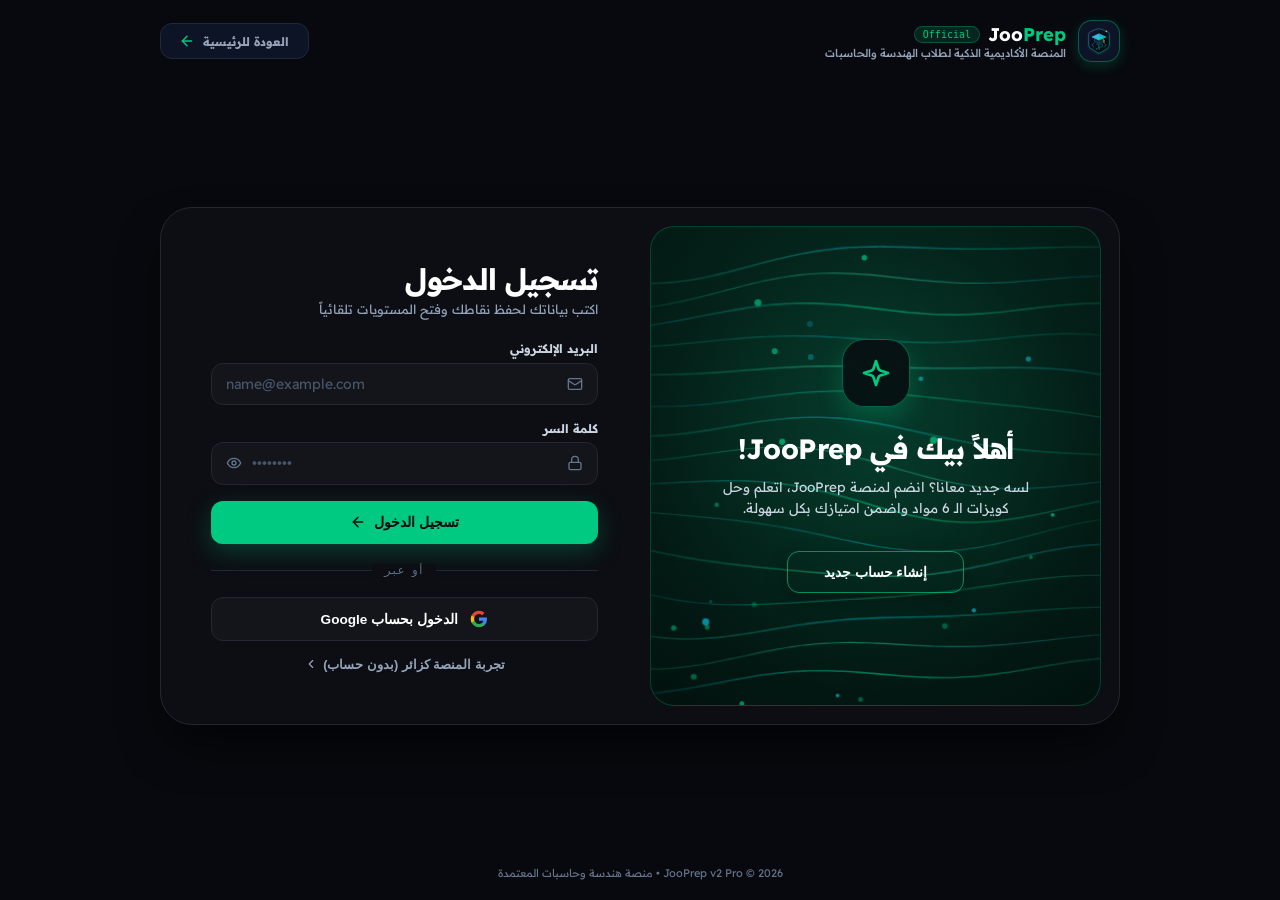
<file: login.html>
<!DOCTYPE html>
<html lang="ar" dir="rtl" class="dark">
<head>
  <meta charset="UTF-8">
  <meta name="viewport" content="width=device-width, initial-scale=1.0, maximum-scale=5.0, viewport-fit=cover">
  <meta name="theme-color" content="#07090e">
  <title>تسجيل الدخول — JooPrep</title>
  
  <!-- Modern Geometric Cairo & Readex Pro Fonts -->
  <link rel="preconnect" href="https://fonts.googleapis.com">
  <link rel="preconnect" href="https://fonts.gstatic.com" crossorigin>
  <link href="https://fonts.googleapis.com/css2?family=Cairo:wght@600;700;800;900&family=Readex+Pro:wght@400;500;600;700;800&display=swap" rel="stylesheet">
  
  <style>
    * {
      box-sizing: border-box;
      margin: 0;
      padding: 0;
    }
    body {
      background-color: #07090e;
      color: #e5e7eb;
      font-family: 'Readex Pro', 'Cairo', -apple-system, BlinkMacSystemFont, 'Segoe UI', Roboto, sans-serif;
      min-height: 100vh;
      display: flex;
      flex-direction: column;
      justify-content: space-between;
      padding: 1.25rem 1rem;
      overflow-x: hidden;
    }

    /* Top Bar Header */
    .auth-header {
      max-width: 960px;
      width: 100%;
      margin: 0 auto 1.25rem auto;
      display: flex;
      align-items: center;
      justify-content: space-between;
    }
    .brand-link {
      display: flex;
      align-items: center;
      gap: 0.75rem;
      text-decoration: none;
    }
    .brand-logo-box {
      width: 42px;
      height: 42px;
      border-radius: 14px;
      background: rgba(15, 23, 42, 0.9);
      border: 1px solid rgba(0, 201, 130, 0.4);
      display: flex;
      align-items: center;
      justify-content: center;
      box-shadow: 0 4px 14px rgba(0, 201, 130, 0.2);
    }
    .brand-title {
      font-size: 1.15rem;
      font-weight: 900;
      color: #ffffff;
    }
    .brand-title span { color: #00c982; }
    .brand-badge {
      font-size: 10px;
      padding: 2px 8px;
      border-radius: 9999px;
      background: rgba(0, 201, 130, 0.15);
      color: #00c982;
      border: 1px solid rgba(0, 201, 130, 0.3);
      font-family: monospace;
    }
    .back-btn {
      display: inline-flex;
      align-items: center;
      gap: 0.5rem;
      padding: 0.55rem 1.15rem;
      border-radius: 12px;
      background: rgba(15, 23, 42, 0.85);
      border: 1px solid #1e293b;
      color: #94a3b8;
      font-size: 12px;
      font-weight: 700;
      text-decoration: none;
      transition: all 0.2s ease;
    }
    .back-btn:hover {
      background: #1e293b;
      color: #ffffff;
      border-color: #334155;
    }

    /* Main Auth Container Card */
    .auth-card {
      max-width: 960px;
      width: 100%;
      margin: auto;
      background: #0c0e14;
      border: 1px solid #232733;
      border-radius: 2rem;
      padding: 1.1rem;
      box-shadow: 0 25px 50px -12px rgba(0, 0, 0, 0.75);
      position: relative;
      animation: popCard 0.25s cubic-bezier(0.16, 1, 0.3, 1) forwards;
    }

    @keyframes popCard {
      from { opacity: 0; transform: scale(0.97) translateY(8px); }
      to { opacity: 1; transform: scale(1) translateY(0); }
    }

    .auth-grid {
      display: grid;
      grid-template-columns: 1fr 1fr;
      gap: 1.25rem;
      align-items: stretch;
    }
    @media (max-width: 768px) {
      .auth-grid {
        grid-template-columns: 1fr;
      }
    }

    /* Topographic Contour Wave Panel */
    .topo-panel {
      background: radial-gradient(circle at 50% 30%, #063024 0%, #031c15 60%, #02120e 100%);
      border: 1px solid rgba(0, 201, 130, 0.25);
      border-radius: 1.5rem;
      padding: 2.75rem 2rem;
      display: flex;
      flex-direction: column;
      align-items: center;
      justify-content: center;
      text-align: center;
      position: relative;
      overflow: hidden;
      user-select: none;
      min-height: 480px;
    }
    .topo-panel canvas {
      position: absolute;
      inset: 0;
      width: 100%;
      height: 100%;
      z-index: 1;
      cursor: crosshair;
    }
    .topo-ambient-light {
      position: absolute;
      inset: 0;
      background: radial-gradient(circle at 50% 50%, rgba(0, 201, 130, 0.1) 0%, transparent 70%);
      pointer-events: none;
      z-index: 2;
    }
    .topo-icon-box {
      position: relative;
      z-index: 3;
      width: 68px;
      height: 68px;
      border-radius: 22px;
      background: rgba(8, 12, 16, 0.85);
      border: 1px solid rgba(0, 201, 130, 0.45);
      display: flex;
      align-items: center;
      justify-content: center;
      margin-bottom: 1.5rem;
      box-shadow: 0 10px 25px rgba(0, 201, 130, 0.25);
      backdrop-filter: blur(8px);
    }
    .topo-title {
      position: relative;
      z-index: 3;
      font-size: 1.75rem;
      font-weight: 900;
      color: #ffffff;
      margin-bottom: 0.6rem;
      letter-spacing: -0.02em;
    }
    .topo-desc {
      position: relative;
      z-index: 3;
      font-size: 0.85rem;
      color: #cbd5e1;
      max-width: 310px;
      line-height: 1.6;
      margin-bottom: 2rem;
    }
    .topo-switch-btn {
      position: relative;
      z-index: 3;
      background: transparent;
      border: 1px solid rgba(0, 201, 130, 0.65);
      color: #ffffff;
      font-size: 0.85rem;
      font-weight: 700;
      padding: 0.75rem 2.25rem;
      border-radius: 12px;
      cursor: pointer;
      display: inline-flex;
      align-items: center;
      gap: 0.5rem;
      transition: all 0.2s ease;
      box-shadow: 0 8px 20px rgba(0, 0, 0, 0.3);
    }
    .topo-switch-btn:hover {
      background: rgba(0, 201, 130, 0.18);
      border-color: #00c982;
      transform: translateY(-2px);
    }

    /* Form Panel */
    .form-panel {
      padding: 1.5rem 2rem;
      display: flex;
      flex-direction: column;
      justify-content: center;
    }
    .form-title {
      font-size: 1.85rem;
      font-weight: 900;
      color: #ffffff;
      letter-spacing: -0.02em;
      margin-bottom: 0.25rem;
    }
    .form-subtitle {
      font-size: 0.8rem;
      color: #94a3b8;
      margin-bottom: 1.5rem;
    }
    .input-group {
      margin-bottom: 1rem;
    }
    .input-label {
      display: block;
      font-size: 0.75rem;
      font-weight: 700;
      color: #cbd5e1;
      margin-bottom: 0.4rem;
    }
    .input-box {
      background: #13151b;
      border: 1px solid #232733;
      border-radius: 12px;
      display: flex;
      align-items: center;
      padding: 0.7rem 0.9rem;
      gap: 0.65rem;
      transition: all 0.2s ease;
    }
    .input-box:focus-within {
      border-color: #00c982;
      box-shadow: 0 0 0 2px rgba(0, 201, 130, 0.15);
    }
    .input-box input {
      background: transparent;
      border: none;
      outline: none;
      width: 100%;
      color: #ffffff;
      font-size: 0.875rem;
      font-family: inherit;
    }
    .input-box input::placeholder {
      color: #475569;
    }
    .input-helper {
      font-size: 11px;
      color: #64748b;
      margin-top: 0.35rem;
      line-height: 1.3;
    }
    .submit-btn {
      width: 100%;
      background: #00c982;
      color: #090b0e;
      font-size: 0.9rem;
      font-weight: 800;
      padding: 0.85rem;
      border-radius: 12px;
      border: none;
      cursor: pointer;
      display: flex;
      align-items: center;
      justify-content: center;
      gap: 0.5rem;
      box-shadow: 0 8px 24px rgba(0, 201, 130, 0.25);
      transition: all 0.2s ease;
      margin-top: 0.75rem;
    }
    .submit-btn:hover {
      background: #00b374;
      transform: translateY(-1px);
    }
    .submit-btn:active {
      transform: scale(0.98);
    }
    .divider {
      position: relative;
      display: flex;
      align-items: center;
      justify-content: center;
      margin: 1.25rem 0;
    }
    .divider::before {
      content: '';
      position: absolute;
      left: 0; right: 0;
      height: 1px;
      background: #232733;
    }
    .divider span {
      position: relative;
      background: #0c0e14;
      padding: 0 0.75rem;
      font-size: 11px;
      color: #64748b;
      font-family: monospace;
    }
    .google-btn {
      width: 100%;
      background: #13151b;
      border: 1px solid #232733;
      color: #ffffff;
      font-size: 0.85rem;
      font-weight: 700;
      padding: 0.75rem;
      border-radius: 12px;
      cursor: pointer;
      display: flex;
      align-items: center;
      justify-content: center;
      gap: 0.75rem;
      transition: all 0.2s ease;
    }
    .google-btn:hover {
      border-color: #475569;
      background: #191c24;
    }
    .guest-btn {
      background: transparent;
      border: none;
      color: #94a3b8;
      font-size: 0.8rem;
      font-weight: 700;
      display: inline-flex;
      align-items: center;
      gap: 0.35rem;
      cursor: pointer;
      margin: 1rem auto 0 auto;
      transition: color 0.2s ease;
    }
    .guest-btn:hover {
      color: #00c982;
    }

    /* Alert Box */
    .alert-box {
      margin-bottom: 1rem;
      padding: 0.75rem 1rem;
      border-radius: 12px;
      font-size: 12px;
      font-weight: 700;
      display: flex;
      align-items: center;
      gap: 0.5rem;
      animation: popCard 0.2s ease;
    }
    .alert-error {
      background: rgba(76, 5, 25, 0.7);
      border: 1px solid rgba(244, 63, 94, 0.5);
      color: #fca5a5;
    }
    .alert-success {
      background: rgba(6, 78, 59, 0.7);
      border: 1px solid rgba(0, 201, 130, 0.5);
      color: #6ee7b7;
    }
  </style>

  <!-- Immediate Authentication Engine -->
  <script>
    // Supabase Configuration
    const SUPABASE_CONFIG = {
      url: 'https://orkkywadwtowixbfdnby.supabase.co',
      key: 'sb_publishable_Qa9dPkIrUw0zYC5-qEy45w_6khXdv-l'
    };

    let supabase = null;
    function initSupabaseSafe() {
      try {
        if (window.supabase && typeof window.supabase.createClient === 'function') {
          supabase = window.supabase.createClient(SUPABASE_CONFIG.url, SUPABASE_CONFIG.key);
        }
      } catch(e) {}
    }

    // Toggle Password Visibility
    function togglePasswordVisibility(inputId, btn) {
      const input = document.getElementById(inputId);
      if (!input) return;
      if (input.type === 'password') {
        input.type = 'text';
        if (btn) {
          btn.innerHTML = `<svg style="width: 16px; height: 16px; color: #00c982;" viewBox="0 0 24 24" fill="none" stroke="currentColor" stroke-width="2" stroke-linecap="round" stroke-linejoin="round"><path d="M9.88 9.88a3 3 0 1 0 4.24 4.24"/><path d="M10.73 5.08A10.43 10.43 0 0 1 12 5c7 0 10 7 10 7a13.16 13.16 0 0 1-1.67 2.68"/><path d="M6.61 6.61A13.526 13.526 0 0 0 2 12s3 7 10 7a9.74 9.74 0 0 0 5.39-1.61"/><line x1="2" x2="22" y1="2" y2="22"/></svg>`;
        }
      } else {
        input.type = 'password';
        if (btn) {
          btn.innerHTML = `<svg style="width: 16px; height: 16px; color: #64748b;" viewBox="0 0 24 24" fill="none" stroke="currentColor" stroke-width="2" stroke-linecap="round" stroke-linejoin="round"><path d="M2 12s3-7 10-7 10 7 10 7-3 7-10 7-10-7-10-7Z"/><circle cx="12" cy="12" r="3"/></svg>`;
        }
      }
    }

    // Switch between Login and Register Mode
    let topoLoginEngine = null;
    let topoRegEngine = null;

    function initTopoAnimations() {
      try {
        if (typeof window.initInteractiveTopoCanvas === 'function') {
          if (!topoLoginEngine) {
            topoLoginEngine = window.initInteractiveTopoCanvas('canvas-login-topo', '#auth-mode-login');
          }
          if (!topoRegEngine) {
            topoRegEngine = window.initInteractiveTopoCanvas('canvas-register-topo', '#auth-mode-register');
          }
        }
      } catch(e) {}
    }

    function switchAuthMode(mode) {
      try {
        const loginBox = document.getElementById('auth-mode-login');
        const regBox = document.getElementById('auth-mode-register');
        const alertBox = document.getElementById('alert-box');
        if (alertBox) alertBox.style.display = 'none';

        if (mode === 'register') {
          if (loginBox) loginBox.style.display = 'none';
          if (regBox) regBox.style.display = 'grid';
          setTimeout(() => {
            if (topoRegEngine) topoRegEngine.resize();
          }, 40);
        } else {
          if (regBox) regBox.style.display = 'none';
          if (loginBox) loginBox.style.display = 'grid';
          setTimeout(() => {
            if (topoLoginEngine) topoLoginEngine.resize();
          }, 40);
        }
      } catch(e) {}
    }

    // Display Notification Alerts
    function showAlert(msg, type = 'error') {
      const box = document.getElementById('alert-box');
      if (!box) return;
      box.style.display = 'flex';
      if (type === 'error') {
        box.className = "alert-box alert-error";
        box.innerHTML = `<span>⚠️</span> <span>${msg}</span>`;
      } else {
        box.className = "alert-box alert-success";
        box.innerHTML = `<span>✓</span> <span>${msg}</span>`;
      }
      box.scrollIntoView({ behavior: 'smooth', block: 'nearest' });
    }

    // Local Accounts Storage
    function getLocalAccounts() {
      try {
        return JSON.parse(localStorage.getItem('jooprep_registered_accounts') || '[]');
      } catch(e) { return []; }
    }

    function saveLocalAccount(acc) {
      try {
        const list = getLocalAccounts().filter(a => a.email.toLowerCase() !== acc.email.toLowerCase());
        list.push(acc);
        localStorage.setItem('jooprep_registered_accounts', JSON.stringify(list));
      } catch(e) {}
    }

    // Instant Zero-Delay Register Handler
    function handleRegisterSubmit(e) {
      if (e && e.preventDefault) e.preventDefault();
      const name = (document.getElementById('reg-name')?.value || '').trim();
      const studentId = (document.getElementById('reg-studentid')?.value || '').trim();
      const rawEmail = (document.getElementById('reg-email')?.value || '').trim();
      const password = (document.getElementById('reg-password')?.value || '');
      const btn = document.getElementById('btn-reg-submit');

      if (!name || !rawEmail || !password) {
        showAlert('يرجى ملء جميع الحقول المطلوبة (الاسم الكامل، البريد أو كود الطالب، كلمة السر)', 'error');
        return false;
      }
      if (password.length < 6) {
        showAlert('كلمة السر يجب أن تكون 6 خانات على الأقل', 'error');
        return false;
      }

      if (btn) btn.innerHTML = '<span>⏳</span> جاري الدخول...';

      const validEmail = rawEmail.includes('@') ? rawEmail : (rawEmail + '@jooprep.edu');

      const userSession = {
        id: studentId || ('user_' + Date.now()),
        studentId: studentId || '42610258',
        name: name,
        email: validEmail,
        college: 'كلية الحاسبات والمعلومات والهندسة',
        academic_year: 'الفرقة الأولى',
        isLoggedIn: true,
        registeredAt: new Date().toISOString()
      };

      // 1. Immediately store session SYNCHRONOUSLY
      localStorage.setItem('jooprep_user_session', JSON.stringify(userSession));
      saveLocalAccount({ email: validEmail, password, ...userSession });

      // 2. Background async sync without blocking
      initSupabaseSafe();
      if (supabase) {
        try {
          supabase.auth.signUp({
            email: validEmail,
            password: password,
            options: { data: { full_name: name, student_id: studentId } }
          }).catch(err => console.warn('Supabase bg signup notice:', err));
        } catch(e) {}
      }

      showAlert('تم إنشاء الحساب بنجاح! جاري تحويلك للمنصة...', 'success');
      setTimeout(() => {
        window.location.replace('/#dashboard');
      }, 150);
      return false;
    }

    // Instant Zero-Delay Login Handler
    function handleLoginSubmit(e) {
      if (e && e.preventDefault) e.preventDefault();
      const rawEmail = (document.getElementById('login-email')?.value || '').trim();
      const password = (document.getElementById('login-password')?.value || '');
      const btn = document.getElementById('btn-login-submit');

      if (!rawEmail || !password) {
        showAlert('يرجى إدخال البريد الإلكتروني أو كود الطالب، وكلمة السر', 'error');
        return false;
      }

      if (btn) btn.innerHTML = '<span>⏳</span> جاري الدخول...';

      const validEmail = rawEmail.includes('@') ? rawEmail : (rawEmail + '@jooprep.edu');

      // Check existing accounts
      const localAccs = getLocalAccounts();
      const match = localAccs.find(a => a.email.toLowerCase() === validEmail.toLowerCase() || (a.studentId && a.studentId === rawEmail));

      let userSession = null;
      if (match) {
        if (match.password && match.password !== password) {
          showAlert('كلمة السر غير صحيحة، يرجى التأكد وإعادة المحاولة', 'error');
          if (btn) btn.innerHTML = '<span>تسجيل الدخول</span> <svg style="width: 16px; height: 16px; display: inline-block; margin-right: 4px;" viewBox="0 0 24 24" fill="none" stroke="currentColor" stroke-width="2.2" stroke-linecap="round" stroke-linejoin="round"><path d="m12 19-7-7 7-7"/><path d="M19 12H5"/></svg>';
          return false;
        }
        userSession = { ...match, isLoggedIn: true };
      } else {
        userSession = {
          id: rawEmail.replace(/[^0-9]/g, '') || ('student_' + Date.now()),
          name: rawEmail.includes('@') ? rawEmail.split('@')[0] : `طالب (${rawEmail})`,
          email: validEmail,
          studentId: rawEmail.replace(/[^0-9]/g, '') || '42610258',
          college: 'كلية الحاسبات والمعلومات والهندسة',
          academic_year: 'الفرقة الأولى',
          isLoggedIn: true
        };
        saveLocalAccount({ email: validEmail, password, ...userSession });
      }

      localStorage.setItem('jooprep_user_session', JSON.stringify(userSession));

      initSupabaseSafe();
      if (supabase) {
        try {
          supabase.auth.signInWithPassword({ email: validEmail, password })
            .catch(err => console.warn('Supabase bg login notice:', err));
        } catch(e) {}
      }

      showAlert('تم تسجيل الدخول بنجاح! جاري تحويلك للوحة التحكم...', 'success');
      setTimeout(() => {
        window.location.replace('/#dashboard');
      }, 150);
      return false;
    }

    
    // ==========================================
    // AUTHENTIC GOOGLE ACCOUNT PICKER & ENGINE
    // ==========================================
    function getStoredGoogleAccounts() {
      try {
        const raw = localStorage.getItem('jooprep_google_accounts');
        if (raw) {
          const parsed = JSON.parse(raw);
          if (Array.isArray(parsed) && parsed.length > 0) return parsed;
        }
      } catch(e) {}
      return [];
    }

    function saveGoogleAccountToList(acc) {
      try {
        const list = getStoredGoogleAccounts().filter(a => a.email && a.email.toLowerCase() !== acc.email.toLowerCase());
        list.unshift({ name: acc.name, email: acc.email });
        localStorage.setItem('jooprep_google_accounts', JSON.stringify(list.slice(0, 5)));
      } catch(e) {}
    }

    function removeGoogleAccountFromList(email, event) {
      if (event) event.stopPropagation();
      try {
        const list = getStoredGoogleAccounts().filter(a => a.email.toLowerCase() !== email.toLowerCase());
        localStorage.setItem('jooprep_google_accounts', JSON.stringify(list));
        renderGoogleAccountsModal();
      } catch(e) {}
    }

    function renderGoogleAccountsModal() {
      const accounts = getStoredGoogleAccounts();
      const listContainer = document.getElementById('google-accounts-section');
      const customForm = document.getElementById('google-custom-form');
      const modalSub = document.getElementById('google-modal-subtitle');
      
      if (accounts.length > 0) {
        if (modalSub) modalSub.innerHTML = 'اختيار حساب للمتابعة إلى <span style="color: #00c982; font-weight: 700;">JooPrep</span>';
        if (listContainer) {
          listContainer.style.display = 'flex';
          listContainer.innerHTML = accounts.map(acc => {
            const initial = (acc.name && acc.name.trim().charAt(0)) || (acc.email && acc.email.charAt(0).toUpperCase()) || 'G';
            return `
              <div onclick="selectGoogleAccount('${acc.email}', '${acc.name}')" style="display: flex; align-items: center; justify-content: space-between; padding: 0.85rem 1rem; border-radius: 14px; background: #13151b; border: 1px solid #232733; cursor: pointer; transition: all 0.2s;" onmouseover="this.style.borderColor='#00c982'; this.style.background='#191c24';" onmouseout="this.style.borderColor='#232733'; this.style.background='#13151b';">
                <div style="display: flex; align-items: center; gap: 0.85rem;">
                  <div style="width: 40px; height: 40px; border-radius: 50%; background: linear-gradient(135deg, #4285F4, #34A853); color: #fff; font-weight: 800; font-size: 15px; display: flex; align-items: center; justify-content: center; box-shadow: 0 2px 8px rgba(0,0,0,0.3); flex-shrink: 0;">
                    ${initial}
                  </div>
                  <div style="text-align: right;">
                    <p style="font-size: 13.5px; font-weight: 700; color: #ffffff; margin: 0;">${acc.name}</p>
                    <p style="font-size: 11.5px; color: #94a3b8; margin: 2px 0 0 0; font-family: sans-serif;" dir="ltr">${acc.email}</p>
                  </div>
                </div>
                <div style="display: flex; align-items: center; gap: 0.6rem;">
                  <button type="button" onclick="removeGoogleAccountFromList('${acc.email}', event)" title="إزالة من الحسابات المحفوظة" style="background: transparent; border: none; color: #64748b; cursor: pointer; padding: 4px; border-radius: 6px; transition: color 0.2s;" onmouseover="this.style.color='#f43f5e'" onmouseout="this.style.color='#64748b'">
                    <svg style="width: 15px; height: 15px;" viewBox="0 0 24 24" fill="none" stroke="currentColor" stroke-width="2" stroke-linecap="round" stroke-linejoin="round"><path d="M18 6 6 18"/><path d="m6 6 12 12"/></svg>
                  </button>
                  <svg style="width: 16px; height: 16px; color: #64748b;" viewBox="0 0 24 24" fill="none" stroke="currentColor" stroke-width="2" stroke-linecap="round" stroke-linejoin="round"><path d="m15 18-6-6 6-6"/></svg>
                </div>
              </div>
            `;
          }).join('') + `
            <button type="button" id="btn-toggle-google-custom" onclick="toggleGoogleCustomForm()" style="width: 100%; margin-top: 0.35rem; background: transparent; border: 1px dashed #334155; border-radius: 12px; padding: 0.75rem; color: #94a3b8; font-size: 0.82rem; font-weight: 700; display: flex; align-items: center; justify-content: center; gap: 0.5rem; cursor: pointer; transition: all 0.2s;" onmouseover="this.style.borderColor='#00c982'; this.style.color='#fff';" onmouseout="this.style.borderColor='#334155'; this.style.color='#94a3b8';">
              <svg style="width: 16px; height: 16px; color: #00c982;" viewBox="0 0 24 24" fill="none" stroke="currentColor" stroke-width="2.5" stroke-linecap="round" stroke-linejoin="round"><path d="M5 12h14"/><path d="M12 5v14"/></svg>
              <span>استخدام حساب Gmail آخر</span>
            </button>
          `;
        }
        if (customForm) customForm.style.display = 'none';
      } else {
        // No accounts stored yet: show the direct login form
        if (modalSub) modalSub.innerHTML = 'أدخل بريدك الإلكتروني Google للمتابعة إلى <span style="color: #00c982; font-weight: 700;">JooPrep</span>';
        if (listContainer) listContainer.style.display = 'none';
        if (customForm) customForm.style.display = 'block';
      }
    }

    function toggleGoogleCustomForm() {
      const formEl = document.getElementById('google-custom-form');
      const btnToggle = document.getElementById('btn-toggle-google-custom');
      if (!formEl) return;
      if (formEl.style.display === 'none') {
        formEl.style.display = 'block';
        if (btnToggle) btnToggle.style.display = 'none';
        document.getElementById('google-input-email')?.focus();
      } else {
        formEl.style.display = 'none';
        if (btnToggle) btnToggle.style.display = 'flex';
      }
    }

    function submitGoogleCustomAccount() {
      const emailInput = document.getElementById('google-input-email');
      const nameInput = document.getElementById('google-input-name');
      const email = (emailInput?.value || '').trim();
      const name = (nameInput?.value || '').trim();

      if (!email) {
        alert('يرجى إدخال عنوان بريدك الإلكتروني (Gmail)');
        emailInput?.focus();
        return;
      }
      if (!email.includes('@') || !email.includes('.')) {
        alert('يرجى إدخال بريد إلكتروني صحيح (مثال: student@gmail.com)');
        emailInput?.focus();
        return;
      }

      const finalName = name || email.split('@')[0];
      selectGoogleAccount(email, finalName);
    }

    function selectGoogleAccount(email, name) {
      saveGoogleAccountToList({ email, name });
      
      const userSession = {
        id: email.replace(/[^0-9]/g, '') || ('google_' + Date.now()),
        studentId: email.replace(/[^0-9]/g, '') || '42610258',
        name: name || email.split('@')[0],
        email: email,
        college: 'كلية الحاسبات والمعلومات والهندسة',
        academic_year: 'الفرقة الأولى',
        provider: 'google',
        isLoggedIn: true,
        registeredAt: new Date().toISOString()
      };

      localStorage.setItem('jooprep_user_session', JSON.stringify(userSession));
      saveLocalAccount({ ...userSession, password: '' });

      closeGoogleModal();
      showAlert(`تم تسجيل الدخول بحساب Google (${email}) بنجاح! جاري تحويلك...`, 'success');
      setTimeout(() => {
        window.location.replace('/#dashboard');
      }, 150);
    }

    function openGoogleModal() {
      renderGoogleAccountsModal();
      const overlay = document.getElementById('google-modal-overlay');
      if (overlay) overlay.style.display = 'flex';
    }

    function closeGoogleModal() {
      const overlay = document.getElementById('google-modal-overlay');
      if (overlay) overlay.style.display = 'none';
    }

    // Google Login Handler (Instant Authentic Account Chooser)
    function handleGoogleLogin() {
      openGoogleModal();
    }


    // Guest Demo Handler
    function handleGuestDemoLogin() {
      const guest = {
        id: 'guest_' + Date.now(),
        name: 'طالب هندسة زائر',
        email: 'guest@jooprep.edu',
        studentId: '42610258',
        college: 'كلية الحاسبات والمعلومات',
        academic_year: 'الفرقة الأولى',
        isLoggedIn: true
      };
      localStorage.setItem('jooprep_user_session', JSON.stringify(guest));
      showAlert('مرحباً بك! تم الدخول بنمط الزائر التجريبي...', 'success');
      setTimeout(() => {
        window.location.replace('/#dashboard');
      }, 150);
    }

    // Auto-active session check without bouncing
    function checkActiveSessionBanner() {
      try {
        const stored = localStorage.getItem('jooprep_user_session');
        if (stored) {
          const u = JSON.parse(stored);
          if (u && u.isLoggedIn) {
            const banner = document.getElementById('active-session-banner');
            if (banner) {
              banner.style.display = 'flex';
              const textEl = document.getElementById('active-session-text');
              if (textEl) textEl.innerText = `أنت مسجل حالياً كـ (${u.name || u.email}). يمكنك المتابعة إلى لوحة التحكم أو تسجيل حساب جديد أدناه.`;
            }
          }
        }
      } catch(e) {}
    }

    // Explicit global window bindings
    window.handleLoginSubmit = handleLoginSubmit;
    window.handleRegisterSubmit = handleRegisterSubmit;
    window.handleGoogleLogin = handleGoogleLogin;
    window.openGoogleModal = openGoogleModal;
    window.closeGoogleModal = closeGoogleModal;
    window.selectGoogleAccount = selectGoogleAccount;
    window.toggleGoogleCustomForm = toggleGoogleCustomForm;
    window.submitGoogleCustomAccount = submitGoogleCustomAccount;
    window.removeGoogleAccountFromList = removeGoogleAccountFromList;

    window.handleGuestDemoLogin = handleGuestDemoLogin;
    window.switchAuthMode = switchAuthMode;
    window.togglePasswordVisibility = togglePasswordVisibility;

    // Safe direct startup
    try {
      window.addEventListener('DOMContentLoaded', () => {
        checkActiveSessionBanner();
        initTopoAnimations();
        initSupabaseSafe();
      });
      window.addEventListener('load', () => {
        initTopoAnimations();
      });
    } catch(e) {}
  </script>
</head>
<body>

  <!-- Top Simple Navigation Bar -->
  <header class="auth-header">
    <a href="/" class="brand-link">
      <div class="brand-logo-box">
        <img src="/static/img/logo.svg" alt="JooPrep Logo" style="width: 28px; height: 28px; object-contain: contain;">
      </div>
      <div>
        <div style="display: flex; align-items: center; gap: 0.5rem;">
          <span class="brand-title">Joo<span>Prep</span></span>
          <span class="brand-badge">Official</span>
        </div>
        <p style="font-size: 11px; color: #94a3b8; font-weight: 500;">المنصة الأكاديمية الذكية لطلاب الهندسة والحاسبات</p>
      </div>
    </a>

    <div>
      <a href="/" class="back-btn">
        <span>العودة للرئيسية</span>
        <svg style="width: 16px; height: 16px; color: #00c982;" viewBox="0 0 24 24" fill="none" stroke="currentColor" stroke-width="2.2" stroke-linecap="round" stroke-linejoin="round">
          <path d="m12 19-7-7 7-7"/><path d="M19 12H5"/>
        </svg>
      </a>
    </div>
  </header>

  <!-- Active Session Banner -->
  <div id="active-session-banner" style="display: none; max-width: 960px; width: 100%; margin: 0 auto 1rem auto; padding: 0.75rem 1rem; border-radius: 1rem; background: rgba(30, 27, 75, 0.4); border: 1px solid rgba(99, 102, 241, 0.4); align-items: center; justify-content: space-between; gap: 0.75rem; font-size: 12px;">
    <div style="display: flex; align-items: center; gap: 0.5rem; color: #c7d2fe;">
      <svg style="width: 16px; height: 16px; color: #38bdf8; flex-shrink: 0;" viewBox="0 0 24 24" fill="none" stroke="currentColor" stroke-width="2" stroke-linecap="round" stroke-linejoin="round"><circle cx="12" cy="12" r="10"/><path d="M12 16v-4"/><path d="M12 8h.01"/></svg>
      <span id="active-session-text">أنت مسجل حالياً في المنصة.</span>
    </div>
    <div style="display: flex; align-items: center; gap: 0.5rem;">
      <a href="/#dashboard" style="background: rgba(0, 201, 130, 0.2); border: 1px solid #00c982; color: #00c982; padding: 0.35rem 0.85rem; border-radius: 8px; font-weight: 800; font-size: 11px; text-decoration: none;">
        <span>الذهاب للوحة التحكم ←</span>
      </a>
      <button type="button" onclick="localStorage.removeItem('jooprep_user_session'); location.reload();" style="background: transparent; border: none; color: #94a3b8; font-size: 11px; cursor: pointer; padding: 0.35rem;">
        تبديل الحساب
      </button>
    </div>
  </div>

  <!-- Main Split-Card Auth Container -->
  <main class="auth-card">
    
    <!-- Top Alert / Message Box -->
    <div id="alert-box" style="display: none;"></div>

    <!-- ================= MODE 1: LOGIN (تسجيل الدخول) ================= -->
    <!-- Child 1 in RTL: Topo Panel on RIGHT side of card -->
    <!-- Child 2 in RTL: Form Panel on LEFT side of card -->
    <div id="auth-mode-login" class="auth-grid">
      
      <!-- Topo Panel: Appears on RIGHT in RTL (Child 1) -->
      <div class="topo-panel">
        
        <canvas id="canvas-login-topo"></canvas>
        <div class="topo-ambient-light"></div>

        <div class="topo-icon-box">
          <svg style="width: 32px; height: 32px; color: #00c982;" viewBox="0 0 24 24" fill="none" stroke="currentColor" stroke-width="2" stroke-linecap="round" stroke-linejoin="round">
            <path d="m12 3-1.912 5.813a2 2 0 0 1-1.275 1.275L3 12l5.813 1.912a2 2 0 0 1 1.275 1.275L12 21l1.912-5.813a2 2 0 0 1 1.275-1.275L21 12l-5.813-1.912a2 2 0 0 1-1.275-1.275L12 3Z"/>
          </svg>
        </div>

        <h3 class="topo-title">أهلاً بيك في JooPrep!</h3>
        <p class="topo-desc">
          لسه جديد معانا؟ انضم لمنصة JooPrep، اتعلم وحل كويزات الـ 6 مواد واضمن امتيازك بكل سهولة.
        </p>

        <button type="button" onclick="switchAuthMode('register')" class="topo-switch-btn">
          <span>إنشاء حساب جديد</span>
        </button>

      </div>

      <!-- Login Form: Appears on LEFT in RTL (Child 2) -->
      <div class="form-panel">
        
        <div>
          <h2 class="form-title">تسجيل الدخول</h2>
          <p class="form-subtitle">اكتب بياناتك لحفظ نقاطك وفتح المستويات تلقائياً</p>
        </div>

        <form onsubmit="handleLoginSubmit(event); return false;">
          
          <!-- Email / Student ID Input -->
          <div class="input-group">
            <label class="input-label">البريد الإلكتروني</label>
            <div class="input-box">
              <svg style="width: 16px; height: 16px; color: #64748b; flex-shrink: 0;" viewBox="0 0 24 24" fill="none" stroke="currentColor" stroke-width="2" stroke-linecap="round" stroke-linejoin="round"><rect width="20" height="16" x="2" y="4" rx="2"/><path d="m22 7-8.97 5.7a1.94 1.94 0 0 1-2.06 0L2 7"/></svg>
              <input type="text" id="login-email" required placeholder="name@example.com" dir="ltr">
            </div>
          </div>

          <!-- Password Input with Eye Toggle -->
          <div class="input-group">
            <label class="input-label">كلمة السر</label>
            <div class="input-box">
              <svg style="width: 16px; height: 16px; color: #64748b; flex-shrink: 0;" viewBox="0 0 24 24" fill="none" stroke="currentColor" stroke-width="2" stroke-linecap="round" stroke-linejoin="round"><rect width="18" height="11" x="3" y="11" rx="2" ry="2"/><path d="M7 11V7a5 5 0 0 1 10 0v4"/></svg>
              <input type="password" id="login-password" required placeholder="••••••••" dir="ltr">
              <button type="button" onclick="togglePasswordVisibility('login-password', this)" style="background: transparent; border: none; cursor: pointer; display: flex; align-items: center; padding: 0; color: #64748b;">
                <svg style="width: 16px; height: 16px;" viewBox="0 0 24 24" fill="none" stroke="currentColor" stroke-width="2" stroke-linecap="round" stroke-linejoin="round"><path d="M2 12s3-7 10-7 10 7 10 7-3 7-10 7-10-7-10-7Z"/><circle cx="12" cy="12" r="3"/></svg>
              </button>
            </div>
          </div>

          <!-- Submit Button -->
          <button type="button" id="btn-login-submit" onclick="handleLoginSubmit(event)" class="submit-btn">
            <span>تسجيل الدخول</span>
            <svg style="width: 16px; height: 16px;" viewBox="0 0 24 24" fill="none" stroke="currentColor" stroke-width="2.2" stroke-linecap="round" stroke-linejoin="round"><path d="m12 19-7-7 7-7"/><path d="M19 12H5"/></svg>
          </button>

        </form>

        <!-- Divider -->
        <div class="divider">
          <span>أو عبر</span>
        </div>

        <!-- Google OAuth Button -->
        <button type="button" onclick="handleGoogleLogin()" class="google-btn">
          <svg style="width: 18px; height: 18px; flex-shrink: 0;" viewBox="0 0 24 24">
            <path fill="#4285F4" d="M22.56 12.25c0-.78-.07-1.53-.2-2.25H12v4.26h5.92c-.26 1.37-1.04 2.53-2.21 3.31v2.77h3.57c2.08-1.92 3.28-4.74 3.28-8.09z"/>
            <path fill="#34A853" d="M12 23c2.97 0 5.46-.98 7.28-2.66l-3.57-2.77c-.98.66-2.23 1.06-3.71 1.06-2.86 0-5.29-1.93-6.16-4.53H2.18v2.84C3.99 20.53 7.7 23 12 23z"/>
            <path fill="#FBBC05" d="M5.84 14.09c-.22-.66-.35-1.36-.35-2.09s.13-1.43.35-2.09V7.06H2.18C1.43 8.55 1 10.22 1 12s.43 3.45 1.18 4.94l2.85-2.22.81-.63z"/>
            <path fill="#EA4335" d="M12 5.38c1.62 0 3.06.56 4.21 1.64l3.15-3.15C17.45 2.09 14.97 1 12 1 7.7 1 3.99 3.47 2.18 7.06l3.66 2.84c.87-2.6 3.3-4.52 6.16-4.52z"/>
          </svg>
          <span>الدخول بحساب Google</span>
        </button>

        <!-- Guest link -->
        <button type="button" onclick="handleGuestDemoLogin()" class="guest-btn">
          <span>تجربة المنصة كزائر (بدون حساب)</span>
          <svg style="width: 14px; height: 14px;" viewBox="0 0 24 24" fill="none" stroke="currentColor" stroke-width="2" stroke-linecap="round" stroke-linejoin="round"><path d="m15 18-6-6 6-6"/></svg>
        </button>

      </div>

    </div>

    <!-- ================= MODE 2: REGISTER (إنشاء حساب جديد) ================= -->
    <!-- Child 1 in RTL: Form on RIGHT side of card -->
    <!-- Child 2 in RTL: Topo Panel on LEFT side of card -->
    <div id="auth-mode-register" class="auth-grid" style="display: none;">
      
      <!-- Register Form: Appears on RIGHT in RTL (Child 1) -->
      <div class="form-panel">
        
        <div>
          <h2 class="form-title">إنشاء حساب جديد</h2>
          <p class="form-subtitle">سجل حسابك لحفظ كل مستوياتك ونقاطك سحابياً</p>
        </div>

        <form onsubmit="handleRegisterSubmit(event); return false;">
          
          <!-- Full Name Input -->
          <div class="input-group">
            <label class="input-label">الاسم الكامل</label>
            <div class="input-box">
              <svg style="width: 16px; height: 16px; color: #64748b; flex-shrink: 0;" viewBox="0 0 24 24" fill="none" stroke="currentColor" stroke-width="2" stroke-linecap="round" stroke-linejoin="round"><path d="M19 21v-2a4 4 0 0 0-4-4H9a4 4 0 0 0-4 4v2"/><circle cx="12" cy="7" r="4"/></svg>
              <input type="text" id="reg-name" required placeholder="مثال: أحمد محمود">
            </div>
          </div>

          <!-- Student ID Input with note -->
          <div class="input-group">
            <label class="input-label">كود الطالب (Student ID)</label>
            <div class="input-box">
              <svg style="width: 16px; height: 16px; color: #64748b; flex-shrink: 0;" viewBox="0 0 24 24" fill="none" stroke="currentColor" stroke-width="2" stroke-linecap="round" stroke-linejoin="round"><circle cx="7.5" cy="15.5" r="5.5"/><path d="m21 2-9.6 9.6"/><path d="m15.5 7.5 3 3L22 7l-3-3"/></svg>
              <input type="text" id="reg-studentid" required placeholder="مثال : 42610258" dir="ltr">
            </div>
            <p class="input-helper">أرقام فقط من 8 إلى 12 رقماً (يفضل أن يبدأ بـ 426 مثل: 42610258)</p>
          </div>

          <!-- Email Input -->
          <div class="input-group">
            <label class="input-label">البريد الإلكتروني</label>
            <div class="input-box">
              <svg style="width: 16px; height: 16px; color: #64748b; flex-shrink: 0;" viewBox="0 0 24 24" fill="none" stroke="currentColor" stroke-width="2" stroke-linecap="round" stroke-linejoin="round"><rect width="20" height="16" x="2" y="4" rx="2"/><path d="m22 7-8.97 5.7a1.94 1.94 0 0 1-2.06 0L2 7"/></svg>
              <input type="text" id="reg-email" required placeholder="name@example.com" dir="ltr">
            </div>
          </div>

          <!-- Password Input with Eye Toggle -->
          <div class="input-group">
            <label class="input-label">كلمة السر</label>
            <div class="input-box">
              <svg style="width: 16px; height: 16px; color: #64748b; flex-shrink: 0;" viewBox="0 0 24 24" fill="none" stroke="currentColor" stroke-width="2" stroke-linecap="round" stroke-linejoin="round"><rect width="18" height="11" x="3" y="11" rx="2" ry="2"/><path d="M7 11V7a5 5 0 0 1 10 0v4"/></svg>
              <input type="password" id="reg-password" minlength="6" required placeholder="خانات على الأقل 6" dir="ltr">
              <button type="button" onclick="togglePasswordVisibility('reg-password', this)" style="background: transparent; border: none; cursor: pointer; display: flex; align-items: center; padding: 0; color: #64748b;">
                <svg style="width: 16px; height: 16px;" viewBox="0 0 24 24" fill="none" stroke="currentColor" stroke-width="2" stroke-linecap="round" stroke-linejoin="round"><path d="M2 12s3-7 10-7 10 7 10 7-3 7-10 7-10-7-10-7Z"/><circle cx="12" cy="12" r="3"/></svg>
              </button>
            </div>
          </div>

          <!-- Submit Button -->
          <button type="button" id="btn-reg-submit" onclick="handleRegisterSubmit(event)" class="submit-btn">
            <svg style="width: 18px; height: 18px;" viewBox="0 0 24 24" fill="none" stroke="currentColor" stroke-width="2" stroke-linecap="round" stroke-linejoin="round"><path d="m12 3-1.912 5.813a2 2 0 0 1-1.275 1.275L3 12l5.813 1.912a2 2 0 0 1 1.275 1.275L12 21l1.912-5.813a2 2 0 0 1 1.275-1.275L21 12l-5.813-1.912a2 2 0 0 1-1.275-1.275L12 3Z"/></svg>
            <span>إنشاء الحساب والمزامنة</span>
          </button>

        </form>

        <!-- Divider -->
        <div class="divider">
          <span>أو</span>
        </div>

        <!-- Google OAuth Button -->
        <button type="button" onclick="handleGoogleLogin()" class="google-btn">
          <svg style="width: 18px; height: 18px; flex-shrink: 0;" viewBox="0 0 24 24">
            <path fill="#4285F4" d="M22.56 12.25c0-.78-.07-1.53-.2-2.25H12v4.26h5.92c-.26 1.37-1.04 2.53-2.21 3.31v2.77h3.57c2.08-1.92 3.28-4.74 3.28-8.09z"/>
            <path fill="#34A853" d="M12 23c2.97 0 5.46-.98 7.28-2.66l-3.57-2.77c-.98.66-2.23 1.06-3.71 1.06-2.86 0-5.29-1.93-6.16-4.53H2.18v2.84C3.99 20.53 7.7 23 12 23z"/>
            <path fill="#FBBC05" d="M5.84 14.09c-.22-.66-.35-1.36-.35-2.09s.13-1.43.35-2.09V7.06H2.18C1.43 8.55 1 10.22 1 12s.43 3.45 1.18 4.94l2.85-2.22.81-.63z"/>
            <path fill="#EA4335" d="M12 5.38c1.62 0 3.06.56 4.21 1.64l3.15-3.15C17.45 2.09 14.97 1 12 1 7.7 1 3.99 3.47 2.18 7.06l3.66 2.84c.87-2.6 3.3-4.52 6.16-4.52z"/>
          </svg>
          <span>الدخول بحساب Google</span>
        </button>

      </div>

      <!-- Topo Panel: Appears on LEFT in RTL (Child 2) -->
      <div class="topo-panel">
        
        <canvas id="canvas-register-topo"></canvas>
        <div class="topo-ambient-light"></div>

        <div class="topo-icon-box">
          <svg style="width: 32px; height: 32px; color: #00c982;" viewBox="0 0 24 24" fill="none" stroke="currentColor" stroke-width="2" stroke-linecap="round" stroke-linejoin="round">
            <path d="m12 3-1.912 5.813a2 2 0 0 1-1.275 1.275L3 12l5.813 1.912a2 2 0 0 1 1.275 1.275L12 21l1.912-5.813a2 2 0 0 1 1.275-1.275L21 12l-5.813-1.912a2 2 0 0 1-1.275-1.275L12 3Z"/>
          </svg>
        </div>

        <h3 class="topo-title">عندك حساب بالفعل؟</h3>
        <p class="topo-desc">
          سجل دخولك عشان ترجع لمستوياتك ونقاطك وإنجازاتك في أي وقت من أي جهاز.
        </p>

        <button type="button" onclick="switchAuthMode('login')" class="topo-switch-btn">
          <span>تسجيل الدخول</span>
        </button>

      </div>

    </div>

  </main>

  <footer style="text-align: center; font-size: 11px; color: #64748b; margin-top: 1rem;">
    JooPrep v2 Pro © 2026 • منصة هندسة وحاسبات المعتمدة
  </footer>

  <!-- Interactive Topographic Canvas Engine (Loaded from local static) -->
  <script src="/static/js/topo-canvas.js"></script>


  <!-- ================= GOOGLE ACCOUNT CHOOSER MODAL ================= -->
  <div id="google-modal-overlay" onclick="if(event.target === this) closeGoogleModal()" style="display: none; position: fixed; inset: 0; z-index: 99999; background: rgba(0, 0, 0, 0.85); backdrop-filter: blur(10px); -webkit-backdrop-filter: blur(10px); align-items: center; justify-content: center; padding: 1rem;">
    <div id="google-modal-card" style="max-width: 440px; width: 100%; background: #0c0e14; border: 1px solid #232733; border-radius: 1.75rem; padding: 2.2rem 2rem; box-shadow: 0 25px 50px -12px rgba(0, 0, 0, 0.95); position: relative; animation: popCard 0.25s cubic-bezier(0.16, 1, 0.3, 1) forwards;">
      
      <!-- Close Button -->
      <button type="button" onclick="closeGoogleModal()" style="position: absolute; top: 1.25rem; left: 1.25rem; background: rgba(255,255,255,0.06); border: 1px solid #232733; width: 34px; height: 34px; border-radius: 10px; color: #94a3b8; display: flex; align-items: center; justify-content: center; cursor: pointer; transition: all 0.2s;" onmouseover="this.style.background='rgba(255,255,255,0.14)'; this.style.color='#fff';" onmouseout="this.style.background='rgba(255,255,255,0.06)'; this.style.color='#94a3b8';">
        <svg style="width: 18px; height: 18px;" viewBox="0 0 24 24" fill="none" stroke="currentColor" stroke-width="2.2" stroke-linecap="round" stroke-linejoin="round"><path d="M18 6 6 18"/><path d="m6 6 12 12"/></svg>
      </button>

      <!-- Google Logo & Header -->
      <div style="text-align: center; margin-bottom: 1.5rem;">
        <div style="display: inline-flex; align-items: center; justify-content: center; width: 52px; height: 52px; border-radius: 16px; background: #13151b; border: 1px solid #232733; margin-bottom: 0.85rem; box-shadow: 0 4px 14px rgba(0,0,0,0.4);">
          <svg style="width: 28px; height: 28px;" viewBox="0 0 24 24">
            <path fill="#4285F4" d="M22.56 12.25c0-.78-.07-1.53-.2-2.25H12v4.26h5.92c-.26 1.37-1.04 2.53-2.21 3.31v2.77h3.57c2.08-1.92 3.28-4.74 3.28-8.09z"/>
            <path fill="#34A853" d="M12 23c2.97 0 5.46-.98 7.28-2.66l-3.57-2.77c-.98.66-2.23 1.06-3.71 1.06-2.86 0-5.29-1.93-6.16-4.53H2.18v2.84C3.99 20.53 7.7 23 12 23z"/>
            <path fill="#FBBC05" d="M5.84 14.09c-.22-.66-.35-1.36-.35-2.09s.13-1.43.35-2.09V7.06H2.18C1.43 8.55 1 10.22 1 12s.43 3.45 1.18 4.94l2.85-2.22.81-.63z"/>
            <path fill="#EA4335" d="M12 5.38c1.62 0 3.06.56 4.21 1.64l3.15-3.15C17.45 2.09 14.97 1 12 1 7.7 1 3.99 3.47 2.18 7.06l3.66 2.84c.87-2.6 3.3-4.52 6.16-4.52z"/>
          </svg>
        </div>
        <h3 style="font-size: 1.35rem; font-weight: 800; color: #ffffff; margin-bottom: 0.35rem;">تسجيل الدخول باستخدام Google</h3>
        <p id="google-modal-subtitle" style="font-size: 0.85rem; color: #94a3b8;">اختيار حساب للمتابعة إلى <span style="color: #00c982; font-weight: 700;">JooPrep</span></p>
      </div>

      <!-- Account Selection List Container -->
      <div id="google-accounts-section" style="display: flex; flex-direction: column; gap: 0.65rem; margin-bottom: 0.75rem;">
        <!-- Populated dynamically via renderGoogleAccountsModal() -->
      </div>

      <!-- Custom Email & Name Form -->
      <div id="google-custom-form" style="display: none; padding-top: 0.5rem;">
        <div class="input-group" style="margin-bottom: 0.85rem;">
          <label class="input-label" style="display: block; font-size: 0.78rem; font-weight: 700; color: #cbd5e1; margin-bottom: 0.4rem;">البريد الإلكتروني (Gmail)</label>
          <div class="input-box" style="display: flex; align-items: center; gap: 0.6rem; background: #13151b; border: 1px solid #232733; border-radius: 12px; padding: 0.75rem 1rem;">
            <svg style="width: 17px; height: 17px; color: #64748b; flex-shrink: 0;" viewBox="0 0 24 24" fill="none" stroke="currentColor" stroke-width="2" stroke-linecap="round" stroke-linejoin="round"><rect width="20" height="16" x="2" y="4" rx="2"/><path d="m22 7-8.97 5.7a1.94 1.94 0 0 1-2.06 0L2 7"/></svg>
            <input type="email" id="google-input-email" onkeydown="if(event.key==='Enter')submitGoogleCustomAccount()" placeholder="example@gmail.com" dir="ltr" style="width: 100%; background: transparent; border: none; outline: none; color: #fff; font-size: 0.88rem;">
          </div>
        </div>
        <div class="input-group" style="margin-bottom: 1rem;">
          <label class="input-label" style="display: block; font-size: 0.78rem; font-weight: 700; color: #cbd5e1; margin-bottom: 0.4rem;">الاسم الكامل (كما يظهر بحسابك)</label>
          <div class="input-box" style="display: flex; align-items: center; gap: 0.6rem; background: #13151b; border: 1px solid #232733; border-radius: 12px; padding: 0.75rem 1rem;">
            <svg style="width: 17px; height: 17px; color: #64748b; flex-shrink: 0;" viewBox="0 0 24 24" fill="none" stroke="currentColor" stroke-width="2" stroke-linecap="round" stroke-linejoin="round"><path d="M19 21v-2a4 4 0 0 0-4-4H9a4 4 0 0 0-4 4v2"/><circle cx="12" cy="7" r="4"/></svg>
            <input type="text" id="google-input-name" onkeydown="if(event.key==='Enter')submitGoogleCustomAccount()" placeholder="مثال: أحمد محمود" style="width: 100%; background: transparent; border: none; outline: none; color: #fff; font-size: 0.88rem;">
          </div>
        </div>
        <button type="button" onclick="submitGoogleCustomAccount()" class="submit-btn" style="width: 100%; background: #00c982; color: #000; border: none; border-radius: 12px; padding: 0.85rem; font-weight: 800; font-size: 0.9rem; cursor: pointer; transition: all 0.2s;" onmouseover="this.style.opacity='0.9'" onmouseout="this.style.opacity='1'">
          <span>متابعة تسجيل الدخول عبر Google ←</span>
        </button>
      </div>

      <p style="text-align: center; font-size: 11px; color: #64748b; margin-top: 1.25rem; line-height: 1.5;">
        للمتابعة، ستشارك Google اسمك وعنوان بريدك الإلكتروني مع منصة JooPrep لحفظ تقدمك الأكاديمي وكويزاتك.
      </p>

    </div>
  </div>

</body>
</html>
</file>
